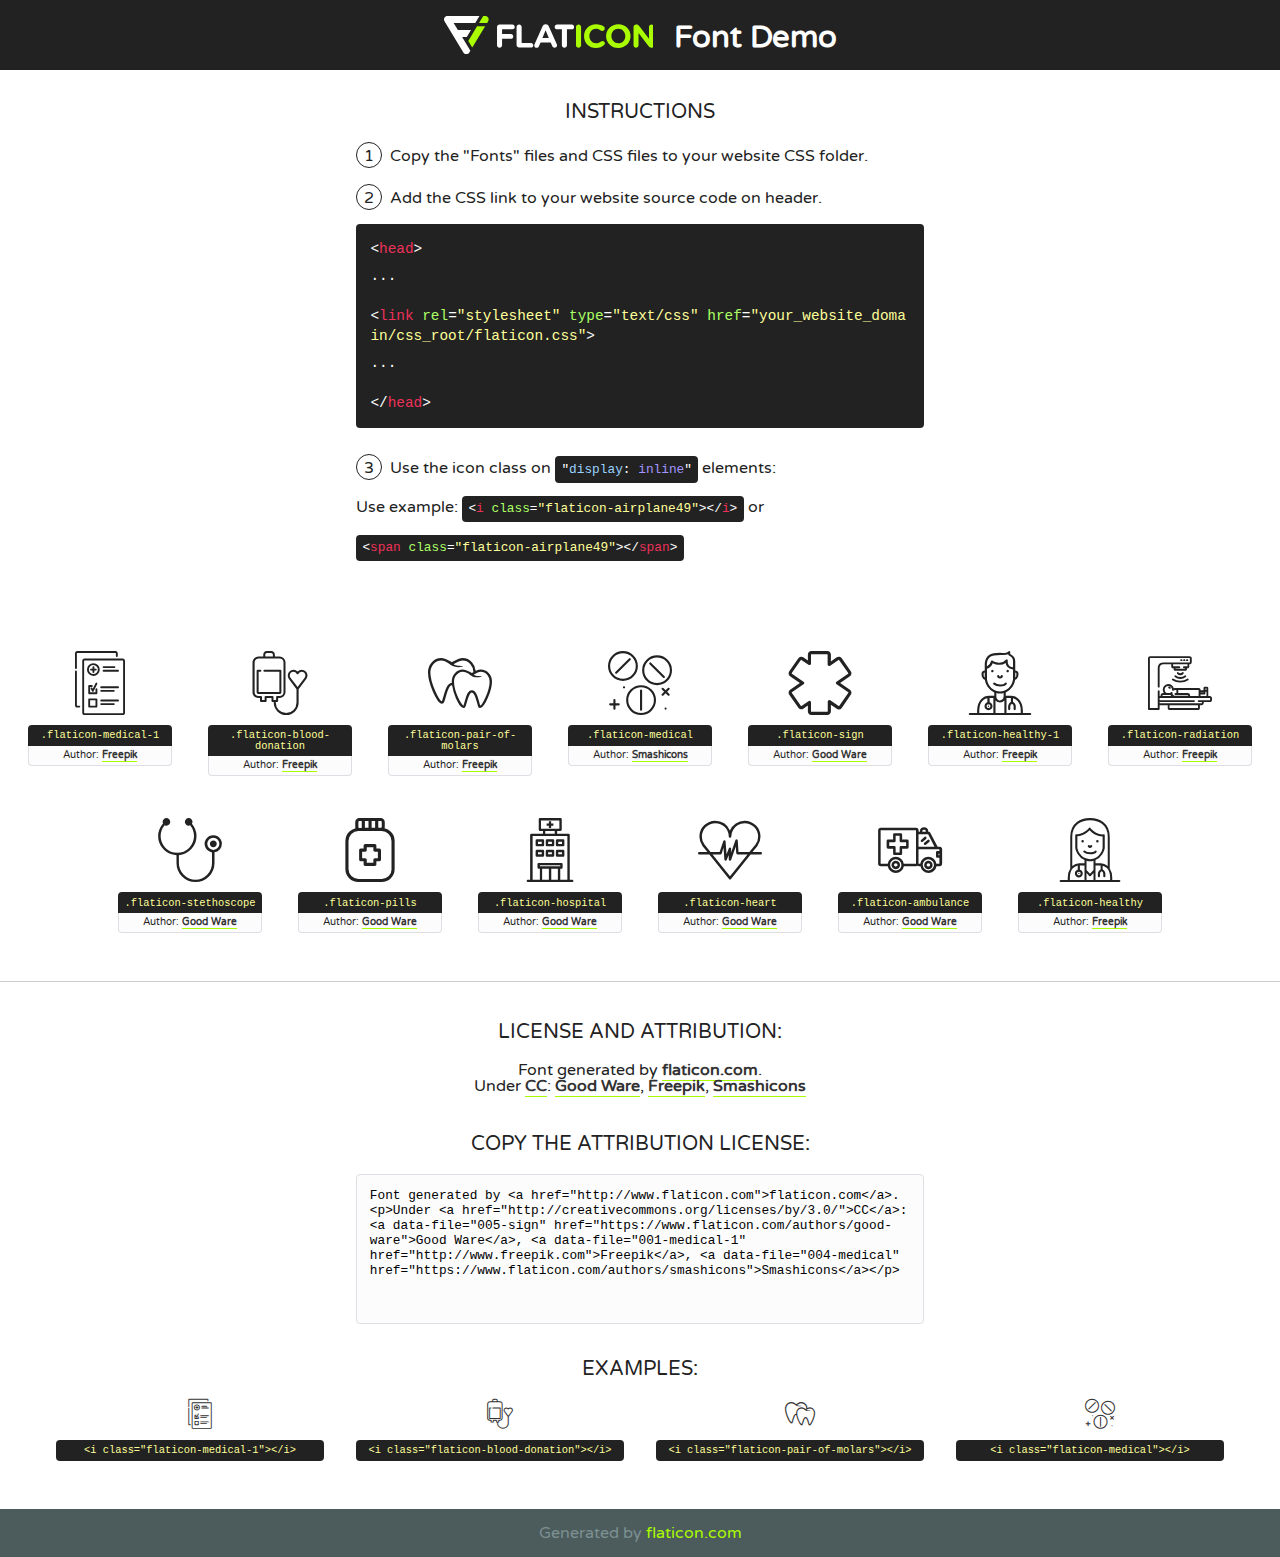
<file: static/homepage/fonts/flaticon/font/flaticon.html>
<!DOCTYPE html>
<!--
  Flaticon icon font: Flaticon
  Creation date: 29/01/2018 11:49
-->
<html>
<!DOCTYPE html>
<html>

<head>
    <title>Flaticon WebFont</title>
    <link href="http://fonts.googleapis.com/css?family=Varela+Round" rel="stylesheet" type="text/css" />
    <link rel="stylesheet" type="text/css" href="flaticon.css">
    <meta charset="UTF-8">
    <style>
    html, body, div, span, applet, object, iframe,
    h1, h2, h3, h4, h5, h6, p, blockquote, pre,
    a, abbr, acronym, address, big, cite, code,
    del, dfn, em, img, ins, kbd, q, s, samp,
    small, strike, strong, sub, sup, tt, var,
    b, u, i, center,
    dl, dt, dd, ol, ul, li,
    fieldset, form, label, legend,
    table, caption, tbody, tfoot, thead, tr, th, td,
    article, aside, canvas, details, embed, 
    figure, figcaption, footer, header, hgroup, 
    menu, nav, output, ruby, section, summary,
    time, mark, audio, video {
        margin: 0;
        padding: 0;
        border: 0;
        font-size: 100%;
        font: inherit;
        vertical-align: baseline;
    }
    /* HTML5 display-role reset for older browsers */
    article, aside, details, figcaption, figure, 
    footer, header, hgroup, menu, nav, section {
        display: block;
    }
    body {
        line-height: 1;
    }
    ol, ul {
        list-style: none;
    }
    blockquote, q {
        quotes: none;
    }
    blockquote:before, blockquote:after,
    q:before, q:after {
        content: '';
        content: none;
    }
    table {
        border-collapse: collapse;
        border-spacing: 0;
    }
    body {
        font-family: 'Varela Round', Helvetica, Arial, sans-serif;
        font-size: 16px;
        color: #222;
    }
    a {
        color: #333;
        border-bottom: 1px solid #a9fd00;
        font-weight: bold;
        text-decoration: none;
    }
    * {
        -moz-box-sizing: border-box;
        -webkit-box-sizing: border-box;
        box-sizing: border-box;
        margin: 0;
        padding: 0;
    }
    [class^="flaticon-"]:before, [class*=" flaticon-"]:before, [class^="flaticon-"]:after, [class*=" flaticon-"]:after {
        font-family: Flaticon;
        font-size: 30px;
        font-style: normal;
        margin-left: 20px;
        color: #333;
    }
    .wrapper {
        max-width: 600px;
        margin: auto;
        padding: 0 1em;
    }
    .title {
        font-size: 1.25em;
        text-align: center;
        margin-bottom: 1em;
        text-transform: uppercase;
    }
    header {
        text-align: center;
        background-color: #222;
        color: #fff;
        padding: 1em;
    }
    header .logo {
        width: 210px;
        height: 38px;
        display: inline-block;
        vertical-align: middle;
        margin-right: 1em;
        border: none;
    }
    header strong {
        font-size: 1.95em;
        font-weight: bold;
        vertical-align: middle;
        margin-top: 5px;
        display: inline-block;
    }
    .demo {
        margin: 2em auto;
        line-height: 1.25em;
    }
    .demo ul li {
        margin-bottom: 1em;
    }
    .demo ul li .num {
        color: #222;
        border-radius: 20px;
        display: inline-block;
        width: 26px;
        padding: 3px;
        height: 26px;
        text-align: center;
        margin-right: 0.5em;
        border: 1px solid #222;
    }
    .demo ul li code {
        background-color: #222;
        border-radius: 4px;
        padding: 0.25em 0.5em;
        display: inline-block;
        color: #fff;
        font-family: Consolas,Monaco,Lucida Console,Liberation Mono,DejaVu Sans Mono,Bitstream Vera Sans Mono,Courier New, monospace;
        font-weight: lighter;
        margin-top: 1em;
        font-size: 0.8em;
        word-break: break-all;
    }
    .demo ul li code.big {
        padding: 1em;
        font-size: 0.9em;
    }
    .demo ul li code .red {
        color: #EF3159;
    }
    .demo ul li code .green {
        color: #ACFF65;
    }
    .demo ul li code .yellow {
        color: #FFFF99;
    }
    .demo ul li code .blue {
        color: #99D3FF;
    }
    .demo ul li code .purple {
        color: #A295FF;
    }
    .demo ul li code .dots {
        margin-top: 0.5em;
        display: block;
    }
    #glyphs {
        border-bottom: 1px solid #ccc;
        padding: 2em 0;
        text-align: center;
    }
    .glyph {
        display: inline-block;
        width: 9em;
        margin: 1em;
        text-align: center;
        vertical-align: top;
        background: #FFF;
    }
    .glyph .glyph-icon {
        padding: 10px;
        display: block;
        font-family:"Flaticon";
        font-size: 64px;
        line-height: 1;
    }
    .glyph .glyph-icon:before {
        font-size: 64px;
        color: #222;
        margin-left: 0;
    }
    .class-name {
        font-size: 0.65em;
        background-color: #222;
        color: #fff;
        border-radius: 4px 4px 0 0;
        padding: 0.5em;
        color: #FFFF99;
        font-family: Consolas,Monaco,Lucida Console,Liberation Mono,DejaVu Sans Mono,Bitstream Vera Sans Mono,Courier New, monospace;
    }
    .author-name {
        font-size: 0.6em;
        background-color: #fcfcfd;
        border: 1px solid #DEDEE4;
        border-top: 0;
        border-radius: 0 0 4px 4px;
        padding: 0.5em;
    }
    .class-name:last-child {
        font-size: 10px;
        color:#888;
    }
    .class-name:last-child a {
        font-size: 10px;
        color:#555;
    }
    .class-name:last-child a:hover {
        color:#a9fd00;
    }
    .glyph > input {
        display: block;
        width: 100px;
        margin: 5px auto;
        text-align: center;
        font-size: 12px;
        cursor: text;
    }
    .glyph > input.icon-input {
        font-family:"Flaticon";
        font-size: 16px;
        margin-bottom: 10px;
    }
    .attribution .title {
        margin-top: 2em;
    }
    .attribution textarea {
        background-color: #fcfcfd;
        padding: 1em;
        border: none;
        box-shadow: none;
        border: 1px solid #DEDEE4;
        border-radius: 4px;
        resize: none;
        width: 100%;
        height: 150px;
        font-size: 0.8em;
        font-family: Consolas,Monaco,Lucida Console,Liberation Mono,DejaVu Sans Mono,Bitstream Vera Sans Mono,Courier New, monospace;
        -webkit-appearance: none;
    }
    .iconsuse {
        margin: 2em auto;
        text-align: center;
        max-width: 1200px;
    }
    .iconsuse:after {
        content: '';
        display: table;
        clear: both;
    }
    .iconsuse .image {
        float: left;
        width: 25%;
        padding: 0 1em;
    }
    .iconsuse .image p {
        margin-bottom: 1em;
    }
    .iconsuse .image span {
        display: block;
        font-size: 0.65em;
        background-color: #222;
        color: #fff;
        border-radius: 4px;
        padding: 0.5em;
        color: #FFFF99;
        margin-top: 1em;
        font-family: Consolas,Monaco,Lucida Console,Liberation Mono,DejaVu Sans Mono,Bitstream Vera Sans Mono,Courier New, monospace;
    }
    #footer {
        text-align: center;
        background-color: #4C5B5C;
        color: #7c9192;
        padding: 1em;
    }
    #footer a {
        border: none;
        color: #a9fd00;
        font-weight: normal;
    }
    @media (max-width: 960px) {
        .iconsuse .image {
            width: 50%;
        }
    }
    @media (max-width: 560px) {
        .iconsuse .image {
            width: 100%;
        }
    }
    </style>
</head>

<body class="characters-off">

    <header>
        <a href="http://www.flaticon.com" target="_blank" class="logo">
            <svg version="1.1" xmlns="http://www.w3.org/2000/svg" xmlns:xlink="http://www.w3.org/1999/xlink" xmlns:a="http://ns.adobe.com/AdobeSVGViewerExtensions/3.0/" viewBox="0 0 560.875 102.036" enable-background="new 0 0 560.875 102.036" xml:space="preserve">
                <defs>
                </defs>
                <g>
                    <g class="letters">
                        <path fill="#ffffff" d="M141.596,29.675c0-3.777,2.985-6.767,6.764-6.767h34.438c3.426,0,6.15,2.728,6.15,6.15
                        c0,3.43-2.724,6.149-6.15,6.149h-27.674v13.091h23.719c3.429,0,6.151,2.724,6.151,6.15c0,3.43-2.723,6.149-6.151,6.149h-23.719
                        v17.574c0,3.773-2.986,6.761-6.764,6.761c-3.779,0-6.764-2.989-6.764-6.761V29.675z"></path>
                        <path fill="#ffffff" d="M193.844,29.149c0-3.781,2.985-6.767,6.764-6.767c3.776,0,6.763,2.985,6.763,6.767v42.957h25.039
                        c3.426,0,6.149,2.726,6.149,6.153c0,3.425-2.723,6.15-6.149,6.15h-31.802c-3.779,0-6.764-2.986-6.764-6.768V29.149z"></path>
                        <path fill="#ffffff" d="M241.891,75.71l21.438-48.407c1.492-3.341,4.215-5.357,7.906-5.357h0.792
                        c3.686,0,6.323,2.017,7.815,5.357l21.439,48.407c0.436,0.967,0.701,1.845,0.701,2.723c0,3.602-2.809,6.501-6.414,6.501
                        c-3.161,0-5.269-1.845-6.499-4.655l-4.132-9.661h-27.059l-4.301,10.102c-1.144,2.631-3.426,4.214-6.237,4.214
                        c-3.517,0-6.24-2.81-6.24-6.325C241.1,77.64,241.451,76.677,241.891,75.71z M279.932,58.666l-8.521-20.297l-8.526,20.297H279.932
                        z"></path>
                        <path fill="#ffffff" d="M314.864,35.387H301.86c-3.429,0-6.239-2.813-6.239-6.238c0-3.429,2.811-6.24,6.239-6.24h39.533
                        c3.426,0,6.237,2.811,6.237,6.24c0,3.425-2.811,6.238-6.237,6.238h-13.001v42.785c0,3.773-2.99,6.761-6.764,6.761
                        c-3.779,0-6.764-2.989-6.764-6.761V35.387z"></path>
                        <path fill="#A9FD00" d="M352.615,29.149c0-3.781,2.985-6.767,6.767-6.767c3.774,0,6.761,2.985,6.761,6.767v49.024
                        c0,3.773-2.987,6.761-6.761,6.761c-3.781,0-6.767-2.989-6.767-6.761V29.149z"></path>
                        <path fill="#A9FD00" d="M374.132,53.836v-0.179c0-17.481,13.178-31.801,32.065-31.801c9.22,0,15.459,2.458,20.557,6.238
                        c1.402,1.054,2.637,2.985,2.637,5.357c0,3.692-2.985,6.59-6.681,6.59c-1.845,0-3.071-0.702-4.044-1.319
                        c-3.776-2.813-7.729-4.393-12.562-4.393c-10.364,0-17.831,8.611-17.831,19.154v0.173c0,10.542,7.291,19.329,17.831,19.329
                        c5.715,0,9.492-1.756,13.359-4.834c1.049-0.874,2.458-1.491,4.039-1.491c3.429,0,6.325,2.813,6.325,6.236
                        c0,2.106-1.056,3.78-2.282,4.834c-5.539,4.834-12.036,7.733-21.878,7.733C387.572,85.464,374.132,71.493,374.132,53.836z"></path>
                        <path fill="#A9FD00" d="M433.009,53.836v-0.179c0-17.481,13.79-31.801,32.766-31.801c18.981,0,32.592,14.143,32.592,31.628v0.173
                        c0,17.483-13.785,31.807-32.769,31.807C446.625,85.464,433.009,71.32,433.009,53.836z M484.224,53.836v-0.179
                        c0-10.539-7.725-19.326-18.626-19.326c-10.893,0-18.449,8.611-18.449,19.154v0.173c0,10.542,7.73,19.329,18.626,19.329
                        C476.676,72.986,484.224,64.378,484.224,53.836z"></path>
                        <path fill="#A9FD00" d="M506.233,29.321c0-3.774,2.99-6.763,6.767-6.763h1.401c3.252,0,5.183,1.583,7.029,3.953l26.093,34.265
                        V29.059c0-3.692,2.99-6.677,6.681-6.677c3.683,0,6.671,2.985,6.671,6.677v48.934c0,3.78-2.987,6.765-6.764,6.765h-0.436
                        c-3.257,0-5.188-1.581-7.034-3.953l-27.056-35.492v32.944c0,3.687-2.985,6.676-6.678,6.676c-3.683,0-6.673-2.989-6.673-6.676
                        V29.321z"></path>
                    </g>
                    <g class="insignia">
                        <path fill="#ffffff" d="M48.372,56.137h12.517l11.156-18.537H37.186L25.688,18.539h57.825L94.668,0H9.271
                        C5.925,0,2.842,1.801,1.198,4.716c-1.644,2.907-1.593,6.482,0.134,9.343l50.38,83.501c1.678,2.781,4.689,4.476,7.938,4.476
                        c3.246,0,6.257-1.695,7.935-4.476l2.898-4.804L48.372,56.137z"></path>
                        <g class="i">
                            <path fill="#A9FD00" d="M93.575,18.539h0.031v0.004l21.652,0.004l2.705-4.488c1.727-2.861,1.778-6.436,0.133-9.343
                            C116.454,1.801,113.371,0,110.026,0h-5.294L93.575,18.539z"></path>
                            <polygon fill="#A9FD00" points="88.291,27.356 64.725,66.486 75.519,84.404 109.942,27.356"></polygon>
                        </g>
                    </g>
                </g>
            </svg>
        </a>
        <strong>Font Demo</strong>
    </header>


    <section class="demo wrapper">

        <p class="title">Instructions</p>

        <ul>
            <li>
                <span class="num">1</span>Copy the "Fonts" files and CSS files to your website CSS folder.
            </li>
            <li>
                <span class="num">2</span>Add the CSS link to your website source code on header.
                <code class="big">
                    &lt;<span class="red">head</span>&gt;
                    <br/><span class="dots">...</span>
                    <br/>&lt;<span class="red">link</span> <span class="green">rel</span>=<span class="yellow">"stylesheet"</span> <span class="green">type</span>=<span class="yellow">"text/css"</span> <span class="green">href</span>=<span class="yellow">"your_website_domain/css_root/flaticon.css"</span>&gt;
                    <br/><span class="dots">...</span>
                    <br/>&lt;/<span class="red">head</span>&gt;
                </code>
            </li>

            <li>
                <p>
                    <span class="num">3</span>Use the icon class on <code>"<span class="blue">display</span>:<span class="purple"> inline</span>"</code> elements:
                    <br />
                    Use example: <code>&lt;<span class="red">i</span> <span class="green">class</span>=<span class="yellow">&quot;flaticon-airplane49&quot;</span>&gt;&lt;/<span class="red">i</span>&gt;</code> or <code>&lt;<span class="red">span</span> <span class="green">class</span>=<span class="yellow">&quot;flaticon-airplane49&quot;</span>&gt;&lt;/<span class="red">span</span>&gt;</code>
            </li>
        </ul>

    </section>




   <section id="glyphs">          
    
      
        <div class="glyph"><div class="glyph-icon flaticon-medical-1"></div>
            <div class="class-name">.flaticon-medical-1</div>
            <div class="author-name">Author: <a data-file="001-medical-1" href="http://www.freepik.com">Freepik</a> </div> 
        </div>        
        
        <div class="glyph"><div class="glyph-icon flaticon-blood-donation"></div>
            <div class="class-name">.flaticon-blood-donation</div>
            <div class="author-name">Author: <a data-file="002-blood-donation" href="http://www.freepik.com">Freepik</a> </div> 
        </div>        
        
        <div class="glyph"><div class="glyph-icon flaticon-pair-of-molars"></div>
            <div class="class-name">.flaticon-pair-of-molars</div>
            <div class="author-name">Author: <a data-file="003-pair-of-molars" href="http://www.freepik.com">Freepik</a> </div> 
        </div>        
        
        <div class="glyph"><div class="glyph-icon flaticon-medical"></div>
            <div class="class-name">.flaticon-medical</div>
            <div class="author-name">Author: <a data-file="004-medical" href="https://www.flaticon.com/authors/smashicons">Smashicons</a> </div> 
        </div>        
        
        <div class="glyph"><div class="glyph-icon flaticon-sign"></div>
            <div class="class-name">.flaticon-sign</div>
            <div class="author-name">Author: <a data-file="005-sign" href="https://www.flaticon.com/authors/good-ware">Good Ware</a> </div> 
        </div>        
        
        <div class="glyph"><div class="glyph-icon flaticon-healthy-1"></div>
            <div class="class-name">.flaticon-healthy-1</div>
            <div class="author-name">Author: <a data-file="006-healthy-1" href="http://www.freepik.com">Freepik</a> </div> 
        </div>        
        
        <div class="glyph"><div class="glyph-icon flaticon-radiation"></div>
            <div class="class-name">.flaticon-radiation</div>
            <div class="author-name">Author: <a data-file="007-radiation" href="http://www.freepik.com">Freepik</a> </div> 
        </div>        
        
        <div class="glyph"><div class="glyph-icon flaticon-stethoscope"></div>
            <div class="class-name">.flaticon-stethoscope</div>
            <div class="author-name">Author: <a data-file="008-stethoscope" href="https://www.flaticon.com/authors/good-ware">Good Ware</a> </div> 
        </div>        
        
        <div class="glyph"><div class="glyph-icon flaticon-pills"></div>
            <div class="class-name">.flaticon-pills</div>
            <div class="author-name">Author: <a data-file="009-pills" href="https://www.flaticon.com/authors/good-ware">Good Ware</a> </div> 
        </div>        
        
        <div class="glyph"><div class="glyph-icon flaticon-hospital"></div>
            <div class="class-name">.flaticon-hospital</div>
            <div class="author-name">Author: <a data-file="010-hospital" href="https://www.flaticon.com/authors/good-ware">Good Ware</a> </div> 
        </div>        
        
        <div class="glyph"><div class="glyph-icon flaticon-heart"></div>
            <div class="class-name">.flaticon-heart</div>
            <div class="author-name">Author: <a data-file="011-heart" href="https://www.flaticon.com/authors/good-ware">Good Ware</a> </div> 
        </div>        
        
        <div class="glyph"><div class="glyph-icon flaticon-ambulance"></div>
            <div class="class-name">.flaticon-ambulance</div>
            <div class="author-name">Author: <a data-file="012-ambulance" href="https://www.flaticon.com/authors/good-ware">Good Ware</a> </div> 
        </div>        
        
        <div class="glyph"><div class="glyph-icon flaticon-healthy"></div>
            <div class="class-name">.flaticon-healthy</div>
            <div class="author-name">Author: <a data-file="013-healthy" href="http://www.freepik.com">Freepik</a> </div> 
        </div>        
        

    </section>



    <section class="attribution wrapper"   style="text-align:center;">

      <div class="title">License and attribution:</div><div class="attrDiv">Font generated by <a href="http://www.flaticon.com">flaticon.com</a>. <div><p>Under <a href="http://creativecommons.org/licenses/by/3.0/">CC</a>: <a data-file="005-sign" href="https://www.flaticon.com/authors/good-ware">Good Ware</a>, <a data-file="001-medical-1" href="http://www.freepik.com">Freepik</a>, <a data-file="004-medical" href="https://www.flaticon.com/authors/smashicons">Smashicons</a></p>  </div>
      </div>
      <div class="title">Copy the Attribution License:</div>

    <textarea onclick="this.focus();this.select();">Font generated by &lt;a href=&quot;http://www.flaticon.com&quot;&gt;flaticon.com&lt;/a&gt;. <p>Under <a href="http://creativecommons.org/licenses/by/3.0/">CC</a>: <a data-file="005-sign" href="https://www.flaticon.com/authors/good-ware">Good Ware</a>, <a data-file="001-medical-1" href="http://www.freepik.com">Freepik</a>, <a data-file="004-medical" href="https://www.flaticon.com/authors/smashicons">Smashicons</a></p>  
     </textarea>

    </section>

    <section class="iconsuse">

          <div class="title">Examples:</div>            
             
            <div class="image">
                <p>
                    <i class="glyph-icon flaticon-medical-1"></i> 
                    <span>&lt;i class=&quot;flaticon-medical-1&quot;&gt;&lt;/i&gt;</span>
                </p>
            </div>
            
            <div class="image">
                <p>
                    <i class="glyph-icon flaticon-blood-donation"></i> 
                    <span>&lt;i class=&quot;flaticon-blood-donation&quot;&gt;&lt;/i&gt;</span>
                </p>
            </div>
            
            <div class="image">
                <p>
                    <i class="glyph-icon flaticon-pair-of-molars"></i> 
                    <span>&lt;i class=&quot;flaticon-pair-of-molars&quot;&gt;&lt;/i&gt;</span>
                </p>
            </div>
            
            <div class="image">
                <p>
                    <i class="glyph-icon flaticon-medical"></i> 
                    <span>&lt;i class=&quot;flaticon-medical&quot;&gt;&lt;/i&gt;</span>
                </p>
            </div>
                       
        </div>
                            
    </section>

<div id="footer">
    <div>Generated by <a href="http://www.flaticon.com">flaticon.com</a>
    </div>
</div>



</body>
</html>
</file>
<file: static/homepage/fonts/flaticon/font/flaticon.css>
/*
  	Flaticon icon font: Flaticon
  	Creation date: 29/01/2018 11:49
  	*/

@font-face {
  font-family: "Flaticon";
  src: url("./Flaticon.eot");
  src: url("./Flaticon.eot?#iefix") format("embedded-opentype"),
       url("./Flaticon.woff") format("woff"),
       url("./Flaticon.ttf") format("truetype"),
       url("./Flaticon.svg#Flaticon") format("svg");
  font-weight: normal;
  font-style: normal;
}

@media screen and (-webkit-min-device-pixel-ratio:0) {
  @font-face {
    font-family: "Flaticon";
    src: url("./Flaticon.svg#Flaticon") format("svg");
  }
}

[class^="flaticon-"]:before, [class*=" flaticon-"]:before,
[class^="flaticon-"]:after, [class*=" flaticon-"]:after {   
  font-family: Flaticon;
  font-style: normal;
}

.flaticon-medical-1:before { content: "\f100"; }
.flaticon-blood-donation:before { content: "\f101"; }
.flaticon-pair-of-molars:before { content: "\f102"; }
.flaticon-medical:before { content: "\f103"; }
.flaticon-sign:before { content: "\f104"; }
.flaticon-healthy-1:before { content: "\f105"; }
.flaticon-radiation:before { content: "\f106"; }
.flaticon-stethoscope:before { content: "\f107"; }
.flaticon-pills:before { content: "\f108"; }
.flaticon-hospital:before { content: "\f109"; }
.flaticon-heart:before { content: "\f10a"; }
.flaticon-ambulance:before { content: "\f10b"; }
.flaticon-healthy:before { content: "\f10c"; }
</file>
